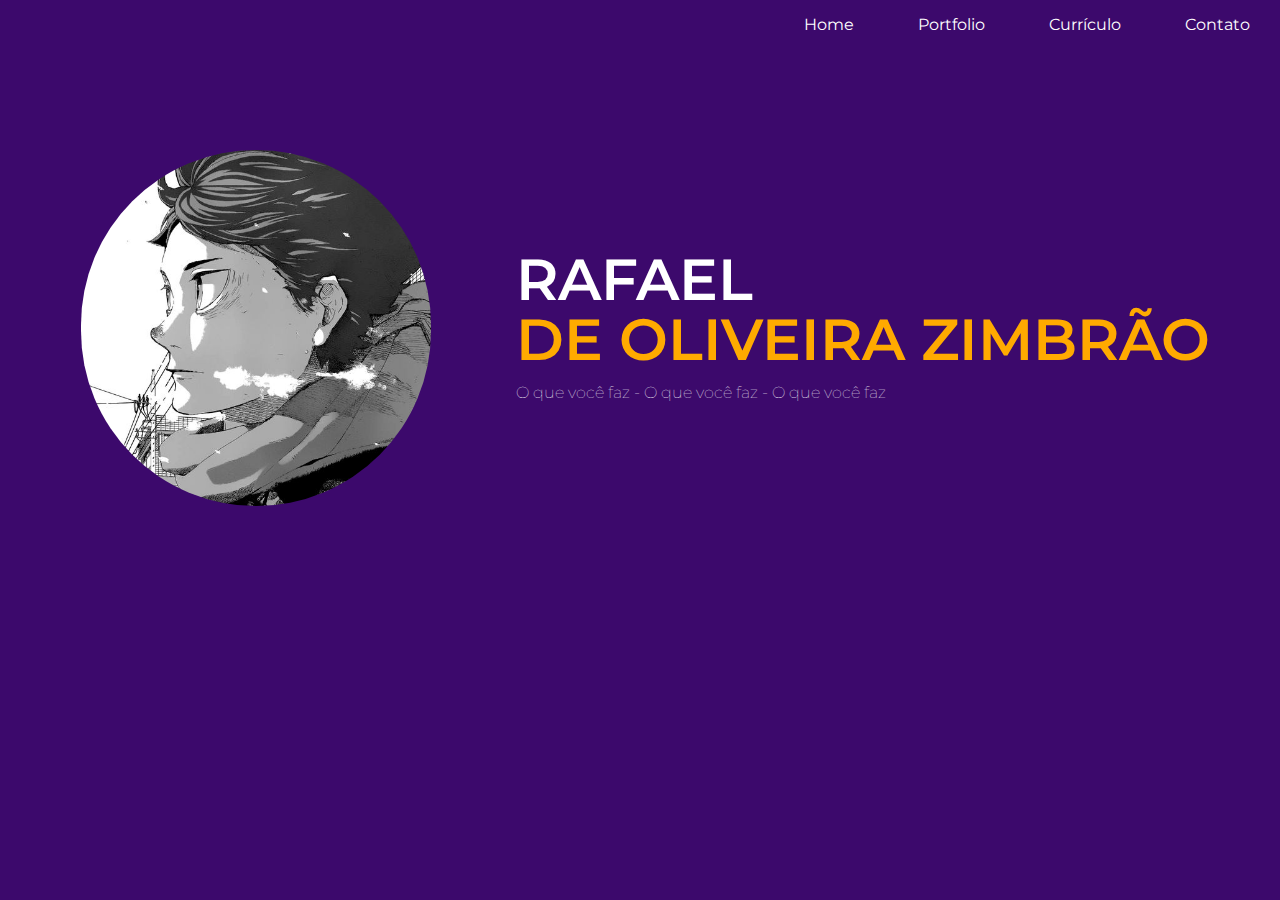
<file: index.html>
<!DOCTYPE html>

<html>

	<head>
		<title>Rafael Zimbrão - Portfolio Online</title>

		<meta charset="utf-8">
		<link rel="stylesheet" href="css/style.css">
		<link rel="stylesheet" href="css/keyframes.css">
		<link rel="stylesheet" href="css/media.css">
		<link rel="preconnect" href="https://fonts.googleapis.com">
		<link rel="preconnect" href="https://fonts.gstatic.com" crossorigin>
		<link href="https://fonts.googleapis.com/css2?family=Montserrat&display=swap" rel="stylesheet">
		<script type="text/javascript" src="js/script.js"></script>
		<meta name="viewport" content="width=device-width, initial-scale=1.0">

	</head>


	<body>

			<div id="navigation"class="navigation">
				<ul>
					<li><a href="index.html">Home</a></li>
					<li><a href="portfolio.html">Portfolio</a></li>
					<li><a href="curriculo.html">Currículo</a></li>
					<li><a href="contato.html">Contato</a></li>
					<li  id="menu-icon" class="menu-icon" onclick="openNav()">&#9776;</li>
				</ul>
			</div>

			<div class="capa">
				<div class="profile-pic">
					<img src="img/hinata.jpg" alt="Foto teste">
				</div>
				<div class="profile-title">
					<h1>Rafael <span>de Oliveira Zimbrão</span></h1>
					<h2>O que você faz - O que você faz - O que você faz</h2>
				</div>

			</div>


		

	</body>

</html>
</file>
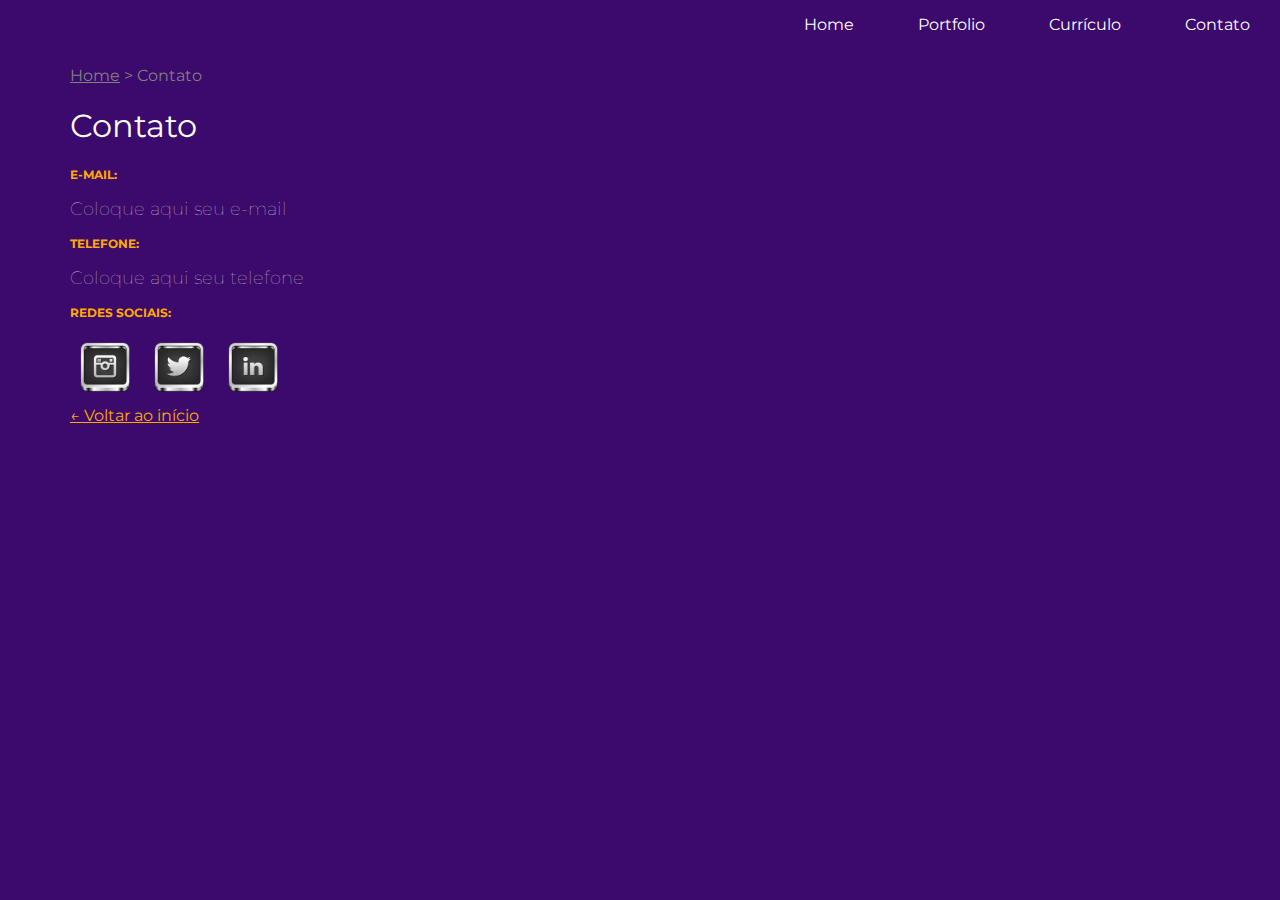
<file: contato.html>
<!DOCTYPE html>

<html>

	<head>
		<title>Contato - Rafael Zimbrão</title>

		<meta charset="utf-8">
		<link rel="stylesheet" href="css/keyframes.css">
		<link rel="stylesheet" href="css/media.css">
		<link rel="stylesheet" href="css/style.css">
		<link rel="preconnect" href="https://fonts.googleapis.com">
		<link rel="preconnect" href="https://fonts.gstatic.com" crossorigin>
		<link href="https://fonts.googleapis.com/css2?family=Montserrat&display=swap" rel="stylesheet">
		<meta name="viewport" content="width=device-width, initial-scale=1.0">
		<script type="text/javascript" src="js/script.js"></script>

	</head>


	<body>
		<div id="navigation"class="navigation">
			<ul>
				<li><a href="index.html">Home</a></li>
				<li><a href="portfolio.html">Portfolio</a></li>
				<li><a href="curriculo.html">Currículo</a></li>
				<li><a href="contato.html">Contato</a></li>
				<li  id="menu-icon" class="menu-icon" onclick="openNav()">&#9776;</li>
			</ul>
		</div>
		<div class="main">
			
			<ul class="caminho">
				<li><a href="index.html">Home</a></li>
				<li>></li>
				<li>Contato</li>
			</ul>

			<h1>Contato</h1>
		

			<h3>E-mail:</h3>
			<p>Coloque aqui seu e-mail</p>

			<h3>Telefone:</h3>
			<p>Coloque aqui seu telefone</p>

			<h3>Redes Sociais:</h3>
			<a href="https://www.instagram.com/rafaelzimbrao/" target="_blanck"><img class="social-img" src="img/instagram.png" alt="Instagram"></a>
			<a href="https://twitter.com/zimbrz" target="_blanck"> <img class="social-img" src="img/twitter.png" alt="Twitter"></a>
			<a href="https://br.linkedin.com" target="_blanck"> <img class="social-img" src="img/linkedIn.png" alt="LinkedIn"></a>
			<br>

			<a class="back-link"href="index.html">&larr; Voltar ao início<a>

		</div>	
	</body>

</html>
</file>
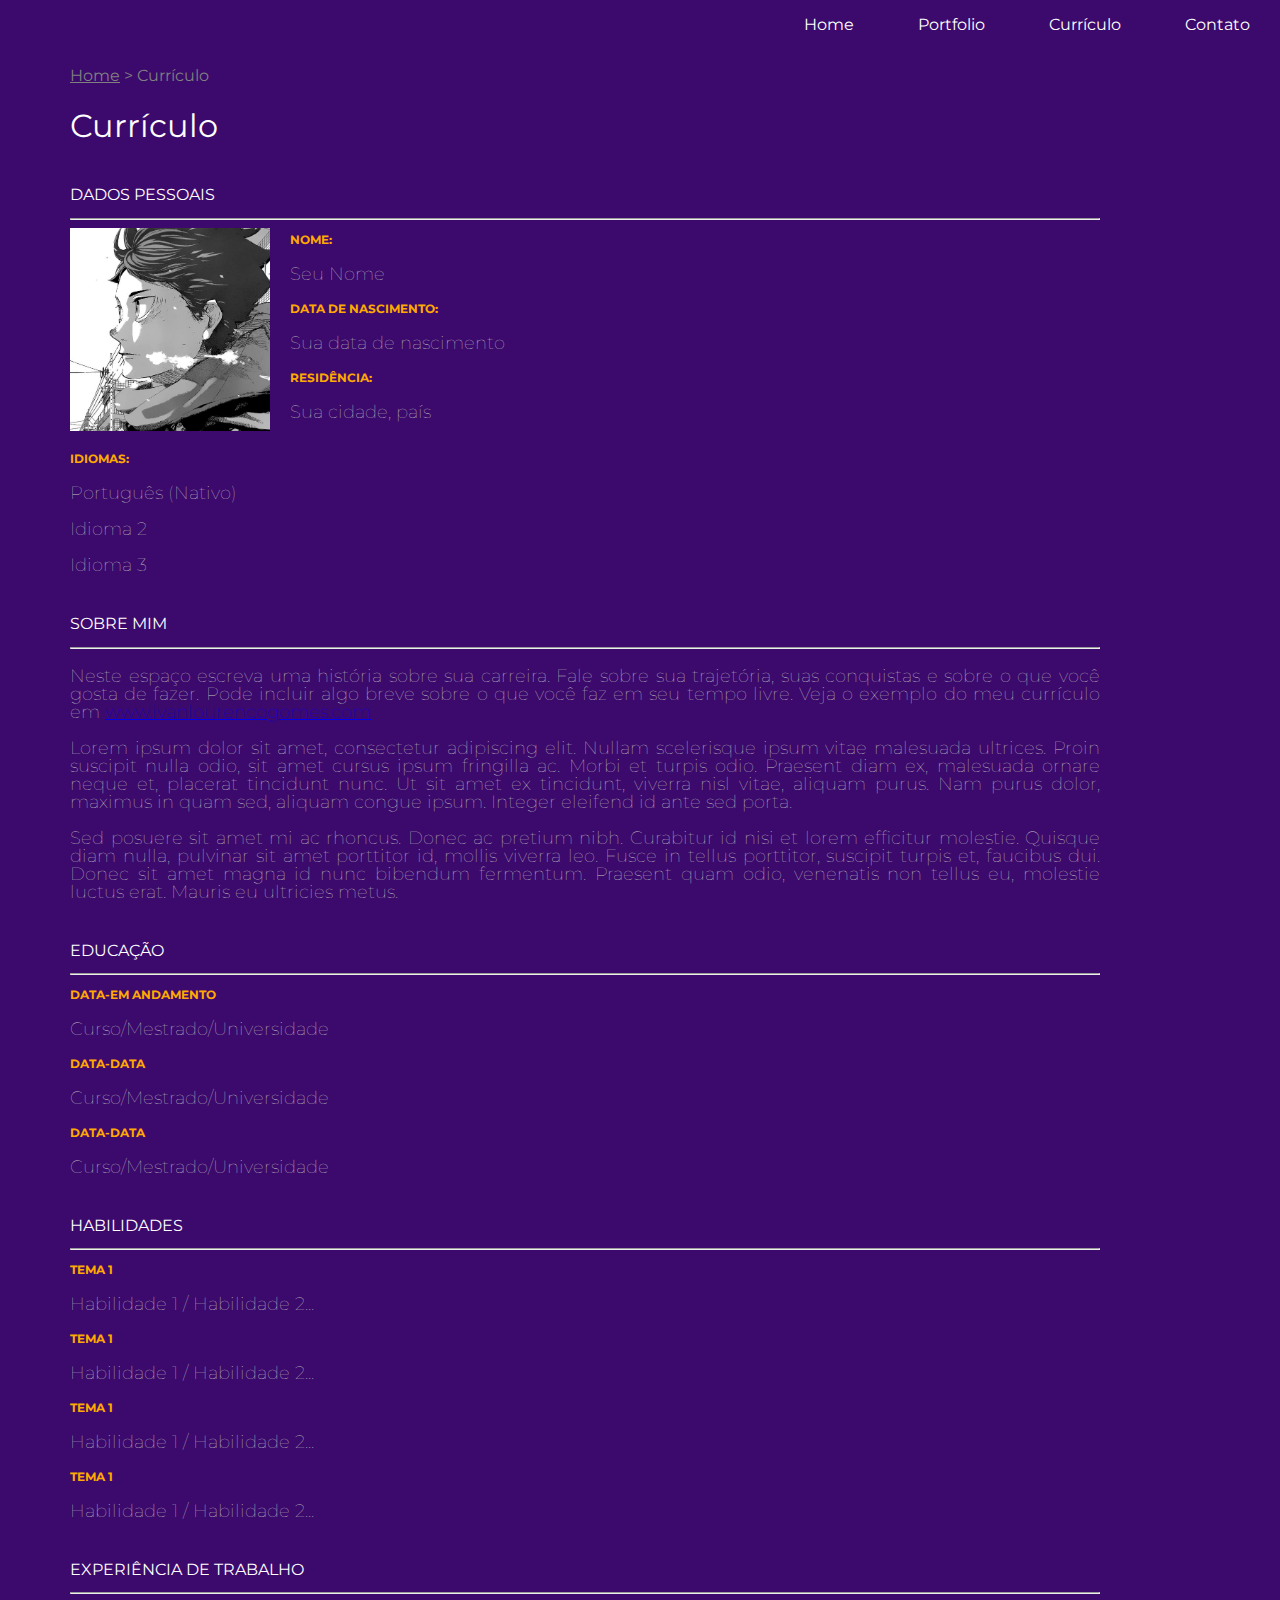
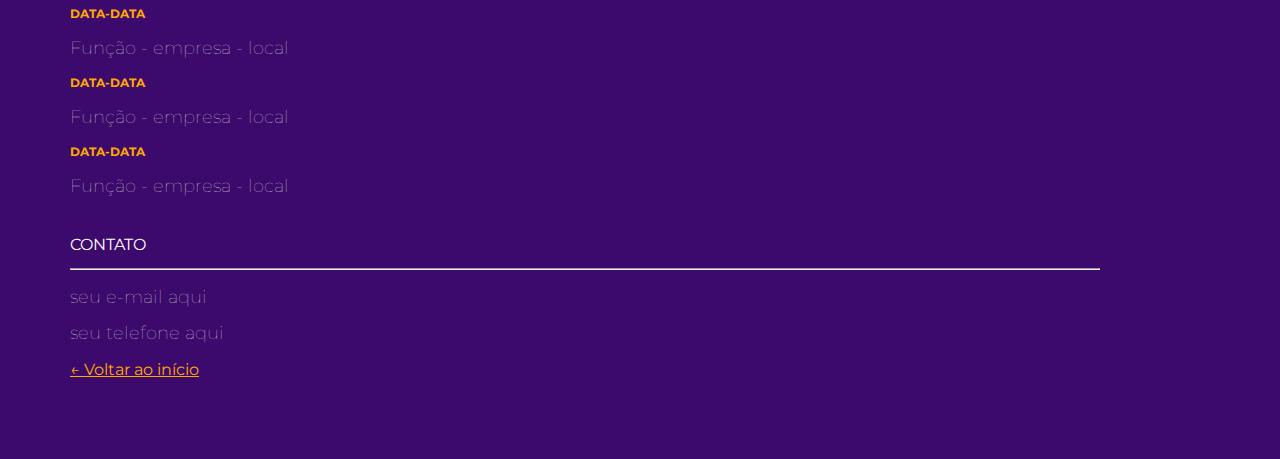
<file: curriculo.html>
<!DOCTYPE html>

<html>

	<head>
		<title>Currículo - Rafael Zimbrão</title>

		<meta charset="utf-8">
		<link rel="stylesheet" href="css/style.css">
		<link rel="stylesheet" href="css/keyframes.css">
		<link rel="stylesheet" href="css/media.css">
		<link rel="preconnect" href="https://fonts.googleapis.com">
		<link rel="preconnect" href="https://fonts.gstatic.com" crossorigin>
		<link href="https://fonts.googleapis.com/css2?family=Montserrat&display=swap" rel="stylesheet">
		<meta name="viewport" content="width=device-width, initial-scale=1.0">
		<script type="text/javascript" src="js/script.js"></script>

	</head>


	<body>
		<div id="navigation"class="navigation">
			<ul>
				<li><a href="index.html">Home</a></li>
				<li><a href="portfolio.html">Portfolio</a></li>
				<li><a href="curriculo.html">Currículo</a></li>
				<li><a href="contato.html">Contato</a></li>
				<li  id="menu-icon" class="menu-icon" onclick="openNav()">&#9776;</li>
			</ul>
		</div>
		<div class="main">			
			<ul class="caminho">
				<li><a href="index.html">Home</a></li>
				<li>></li>
				<li>Currículo</li>
			</ul>

			<h1>Currículo</h1>
				<h2>Dados Pessoais</h2>
				<hr>
					<img class="sv-pic" src="img/hinata.jpg" alt="Foto teste">
					<h3>Nome:</h3>
						<p>Seu Nome</p>
					<h3>Data de Nascimento:</h3>
						<p>Sua data de nascimento</p>
					<h3>Residência:</h3>
						<p>Sua cidade, país</p>
					<h3 style="clear: left; ">Idiomas:</h3>
						<p>Português (Nativo)</p>
						<p>Idioma 2</p>
						<p>Idioma 3</p>
				
				<h2>Sobre Mim</h2>
				<hr>
						<p>Neste espaço escreva uma história sobre sua carreira. Fale sobre sua trajetória, suas conquistas e sobre o que você gosta de fazer. Pode incluir algo breve sobre o que você faz em seu tempo livre. Veja o exemplo do meu currículo em <a href="http://www.ivanlourencogomes.com" target="_blank">www.ivanlourencogomes.com</a></p>
						<p>Lorem ipsum dolor sit amet, consectetur adipiscing elit. Nullam scelerisque ipsum vitae malesuada ultrices. Proin suscipit nulla odio, sit amet cursus ipsum fringilla ac. Morbi et turpis odio. Praesent diam ex, malesuada ornare neque et, placerat tincidunt nunc. Ut sit amet ex tincidunt, viverra nisl vitae, aliquam purus. Nam purus dolor, maximus in quam sed, aliquam congue ipsum. Integer eleifend id ante sed porta.</p>
						<p>Sed posuere sit amet mi ac rhoncus. Donec ac pretium nibh. Curabitur id nisi et lorem efficitur molestie. Quisque diam nulla, pulvinar sit amet porttitor id, mollis viverra leo. Fusce in tellus porttitor, suscipit turpis et, faucibus dui. Donec sit amet magna id nunc bibendum fermentum. Praesent quam odio, venenatis non tellus eu, molestie luctus erat. Mauris eu ultricies metus.</p>
				
				<h2>Educação</h2>
				<hr>
					<h3>data-Em andamento</h3>
						<p>Curso/Mestrado/Universidade</p>
					<h3>data-data</h3>
						<p>Curso/Mestrado/Universidade</p>
					<h3>data-data</h3>
						<p>Curso/Mestrado/Universidade</p>
				
				<h2>Habilidades</h2>
				<hr>
					<h3>Tema 1</h3>
						<p>Habilidade 1 / Habilidade 2...</p>
					<h3>Tema 1</h3>
						<p>Habilidade 1 / Habilidade 2...</p>
					<h3>Tema 1</h3>
						<p>Habilidade 1 / Habilidade 2...</p>
					<h3>Tema 1</h3>
						<p>Habilidade 1 / Habilidade 2...</p>
				
				<h2>Experiência de Trabalho</h2>
				<hr>
					<h3>data-data</h3>
						<p>Função - empresa - local</p>
					<h3>data-data</h3>
						<p>Função - empresa - local</p>
					<h3>data-data</h3>
						<p>Função - empresa - local</p>

				<h2>Contato</h2>
				<hr>
						<p>seu e-mail aqui</p>
						<p>seu telefone aqui</p>

			<a class="back-link"href="index.html">&larr; Voltar ao início<a>

		</div>
	</body>

</html>
</file>
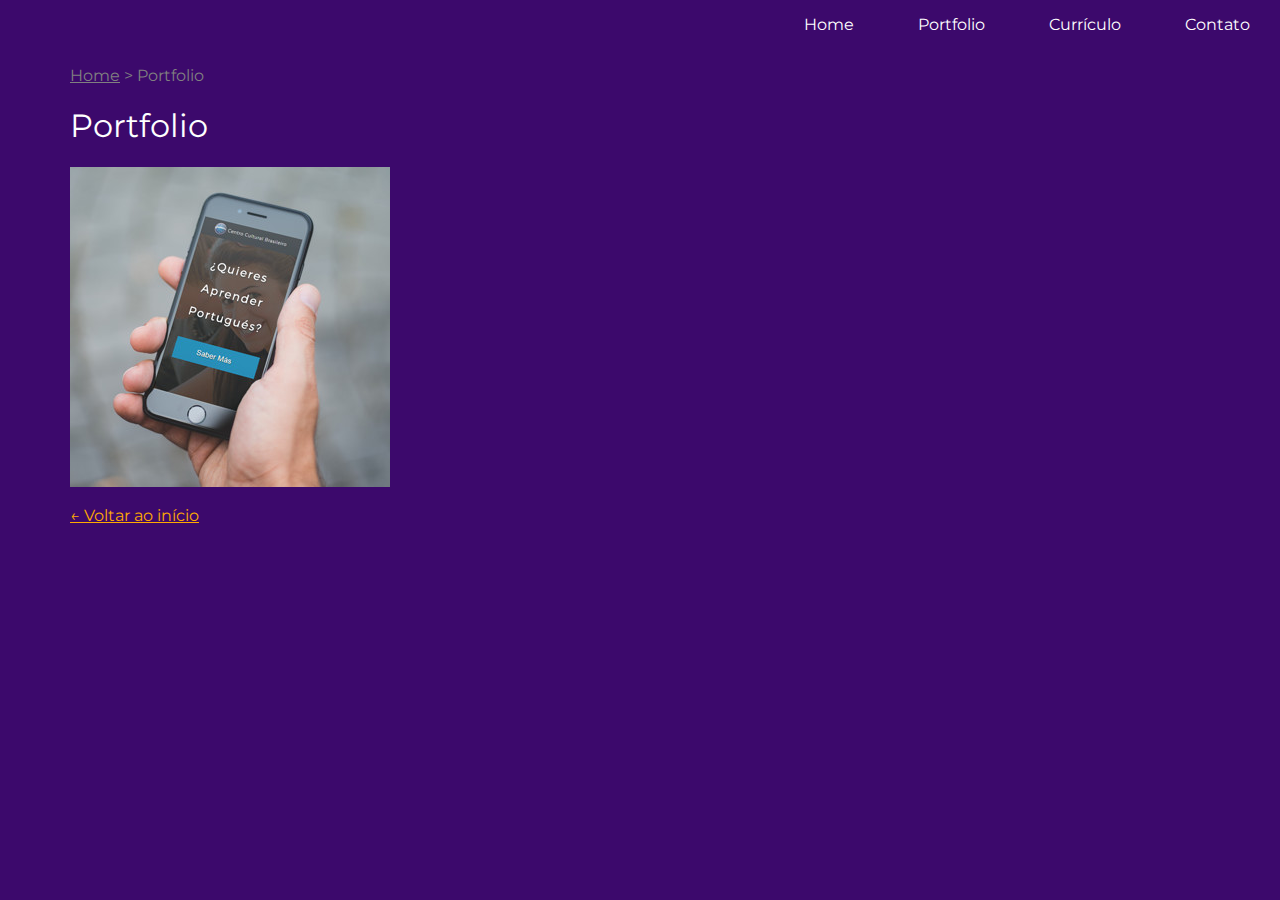
<file: portfolio.html>
<!DOCTYPE html>

<html>

	<head>
		<title>Portfolio - Seu Nome</title>

		<meta charset="utf-8">
		<link rel="stylesheet" href="css/keyframes.css">
		<link rel="stylesheet" href="css/media.css">
		<link rel="stylesheet" href="css/style.css">
		<link rel="preconnect" href="https://fonts.googleapis.com">
		<link rel="preconnect" href="https://fonts.gstatic.com" crossorigin>
		<link href="https://fonts.googleapis.com/css2?family=Montserrat&display=swap" rel="stylesheet">
		<meta name="viewport" content="width=device-width, initial-scale=1.0">
		<script type="text/javascript" src="js/script.js"></script>

	</head>


	<body>
		<div id="navigation"class="navigation">
			<ul>
				<li><a href="index.html">Home</a></li>
				<li><a href="portfolio.html">Portfolio</a></li>
				<li><a href="curriculo.html">Currículo</a></li>
				<li><a href="contato.html">Contato</a></li>
				<li  id="menu-icon" class="menu-icon" onclick="openNav()">&#9776;</li>
			</ul>
		</div>
		<div class="main">
			<ul class="caminho">
				<li><a href="index.html">Home</a></li>
				<li>></li>
				<li>Portfolio</li>
			</ul>
			<h1>Portfolio</h1>
				<div class="miniatura" style="background-image: url('img/ccb.jpg');">
					<a href="webdesign-cbb.html">
						<div class="blackbox">
							<div class="blackbox-text">
								<h1>Teste</h1>
								<h2>aaaa aaa</h2>
							</div>
						</div>
					</a>
				</div>

			<br>
			<a class="back-link"href="index.html">&larr; Voltar ao início<a>
		</div>	

			

	</body>

</html>
</file>
<file: css/style.css>
html, body{
    margin: 0px;
    padding: 0px;
}

body{
    background-color: #3c096c;
    font-family: 'Montserrat', sans-serif;
    color:#c3c3c3;
}

.navigation{
    background-color: #3c096c;
    color: white;
    height: 50px;
    animation: navegacao 1s;
}

.navigation ul{
    margin-top: 0;
    list-style: none;
    padding-left: 0;
    text-align: right;
    height: 50px;
}

.navigation li{
    display: inline-block;
    padding-left: 30px;
    padding-right: 30px;
    line-height: 50px;
    font-size: 16px;
}

.navigation a{
    color: white;
    text-decoration: none;
}

.navigation a:hover{
    color: #ffaa00;
}

.navigation li.menu-icon{
    display: none;
}

.navigation li.menu-icon:hover{
    cursor: pointer;
    color: #ffaa00;
}

.capa{
    color: white;
}

.capa span{
    color: #ffaa00;
    display: block;
}

.capa div{
    display: inline-block;
    height: 650px;
}

.profile-pic{
    width: 40%;
    animation-name: profile-capa;
    animation-duration: 2s;
}

.profile-pic img{
    width: 350px;
    border-radius: 350px;
    margin-top: 100px;
    text-align: center;
    margin-left: auto;
    margin-right: auto;
    display: block;

}

.profile-title{
    vertical-align: top;
    width: 59%;
    animation-name: titulo-capa;
    animation-duration: 2s;
}
.profile-title h1{
    text-transform: uppercase;
    font-size: 58px;
    margin-top: 200px;
    font-weight: 600;
    line-height: 60px;
}

.profile-title h2{
    font-size: 16px;
    font-weight: 100;
    margin-top: -26px;
}

.main{
    padding: 0px 180px 80px 70px;
    animation: capa 1s;
}

.main h1{
    color: white;
    font-weight: normal;
}

.main h2{
    color: white;
    font-size: 16px;
    text-transform: uppercase;
    font-weight: normal;
    margin-top: 40px;
}

.main h3{
    font-size: 12px;
    color: #ffaa00;
    text-transform: uppercase;
}

.main p{
    font-size: 18px;
    font-weight: 100;
    line-height: 18px;
    text-align: justify;
}

.caminho{
    list-style: none;
    padding-left: 0;
    color: grey;
}

.caminho li{
    display: inline-block;
}

.caminho a{
    color: grey;
}
.sv-pic{
    float: left;
    width: 200px;
    margin-right: 20px;
    margin-bottom: 20px;
}

.social-img{
    width: 50px;
    margin: 10px;
}

.miniatura {
    width: 320px;
    height: 320px;
    display: inline-block;
    margin-right: 15px;
    margin-bottom: 15px;
    background-size: contain;
    overflow: hidden;
}

.miniatura a{
    text-decoration: none;
}

.blackbox{
    width: 100%;
    height: 100%;
    background-color: black;
    opacity: 0;
    transition: 1s;
    padding-top: 120px;
}

.blackbox:hover{
    opacity: 0.8;
    transition: 1s;
}

.blackbox-text{
    text-align:center;

}

.blackbox-text h1{
    font-size: 16px;
    color: #ffaa00;
    margin-top: 0px;
    text-transform: uppercase;
}
.blackbox-text h2{
    text-transform: none;
    margin-top: 0px;
    font-weight: 100;
}

.foto-trabalhos{
    width: 100%;
    margin-top: 10px;
    margin-bottom: 10px;
}

.back-link{
    color: #ffaa00;
}
</file>
<file: css/keyframes.css>
@keyframes profile-capa{
    0% {opacity: 0; transform: translate(0px, 20px)}
    100% {opacity: 1; transform: translate(0px, 0px)}
}

@keyframes titulo-capa{
    0% {opacity: 0; transform: translate(0px, -20px)}
    100% {opacity: 1; transform: translate(0px, 0px)}
}

@keyframes navegacao{
    0% {opacity: 0;}
    50% {opacity: 0;}
    100% {opacity: 1;}
}

@keyframes capa{
    0% {opacity: 0; transform: translate(-20px, 0px)}
    100% {opacity: 1; transform: translate(0px, 0px)}
}
</file>
<file: css/media.css>
@media (max-width: 1000px) {
    .navigation li{
        display: none;

    }
    .navigation li.menu-icon{
        display: inline-block;
    }

    .profile-pic{
        width: 100%;
    }

    .profile-title{
        width: 100%;
        text-align: center;
    }

    .capa div{
        display: block;
        height: auto;
    }

    .profile-pic img{
        margin-top: 0;
        max-width: 80%;
    }

    .profile-title h1{
        margin-top: 30px;
        font-size: 40px;
        margin-left: 20px;
        margin-right: 20px;
    }

    .profile-title h2{
        margin-left: 20px;
        margin-right: 20px;
    }

    .main{
        padding: 0px 5% 40px 5%;
    }

    .main p{
        text-align: left;
        line-height: 30px;
    }

    .caminho li{
        font-size: 12px;
    }

    .sv-pic{
        float: none;
        max-width: 100%;
    }

    .miniatura{
        max-width: 100%;
        background-size: auto 100%;
    }

    .blackbox{
        opacity: 0.8;
    }

    .menujs{
        height: auto;
    }

    .menujs ul{
        height: auto;
        text-align: center;
        padding-right: 15%;
        padding-left: 15%;
    }

    .menujs li{
        display: block;
        border-bottom: solid black 1px;
        width: 100%;
        padding: 0;
    }
}
</file>
